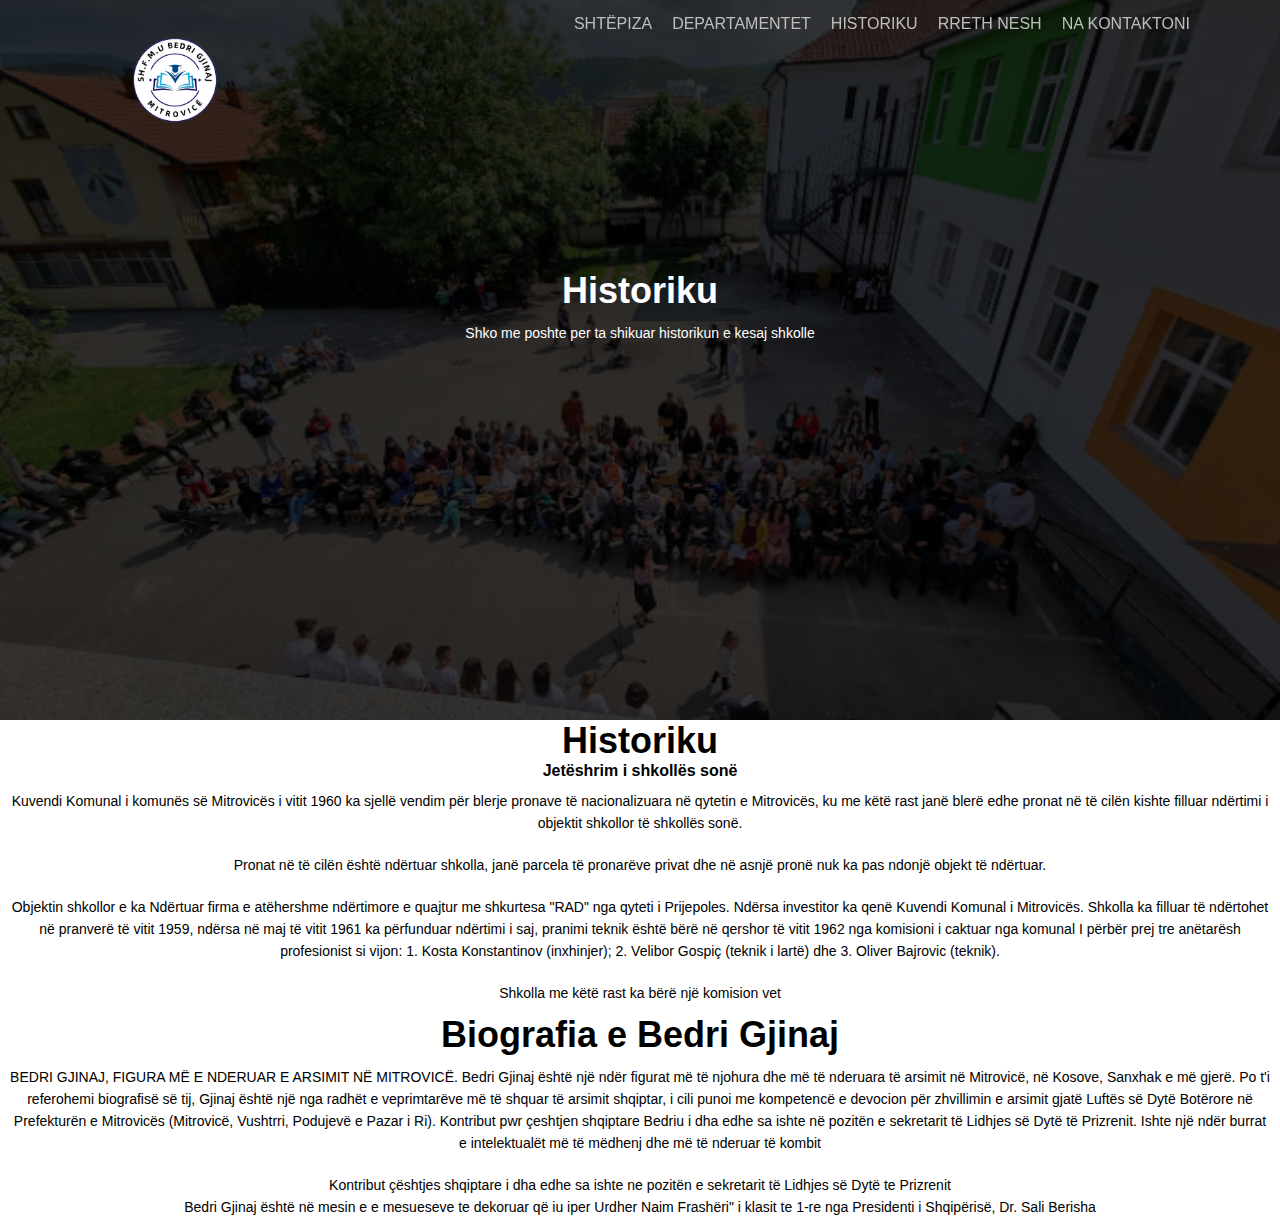
<file: historik.html>
<!DOCTYPE html>
<html lang="en">
<head>
    <link rel="shortcut icon" href="Bedri_Gjinaj_v.3_logo-removebg-preview.png" type="image/x-icon">
    <meta charset="UTF-8">
    <meta name="viewport" content="width=device-width, initial-scale=1.0">
    <link rel="stylesheet" href="style.css"> <!-- CCS file -->
    <link rel="stylesheet" href="https://cdnjs.cloudflare.com/ajax/libs/font-awesome/4.7.0/css/font-awesome.min.css">

    <link rel="stylesheet" href="https://cdnjs.cloudflare.com/ajax/libs/font-awesome/4.7.0/css/font-awesome.min.css">    <title>Historiku</title>
</head>
<body>  
    <nav class="navlist">
        
       <ul> 
        <li ><a href="index.html"><img src="Bedri_Gjinaj_v.3_logo-removebg-preview.png" alt=""></a></li>       
    <li><a href="index.html">SHTËPIZA</a></li>   
    <li><a href="departament.html">DEPARTAMENTET</a></li>
    <li><a href="historik.html">HISTORIKU</a></li>
    <li ><a href="about.html">RRETH NESH</a></li>
<li><a href="contact.html">NA KONTAKTONI</a></li>

      </ul>
   </nav> 
   
    <section> 
          

   <!------ CTA ------>
<section class="cta">
    <h1 class="cr">Historiku</h1>
    
    <p>Shko me poshte per ta shikuar historikun e kesaj shkolle</p>

</section class="historic">
<div class="row">  
    <div class="historic-col">
    <h1>Historiku</h1>
    <h4>Jetëshrim i shkollës sonë</h4>
    <p>

        Kuvendi Komunal i komunës 
        së Mitrovicës i vitit 1960 ka 
        sjellë vendim për blerje  
        pronave të nacionalizuara në 
        qytetin e Mitrovicës, ku me 
         këtë rast janë blerë edhe 
         pronat në të cilën kishte filluar 
         ndërtimi i objektit shkollor të 
         shkollës sonë. 
        </p>
        <p>
         Pronat në të cilën është 
         ndërtuar shkolla, janë parcela 
         të pronarëve privat dhe në 
         asnjë pronë nuk ka pas ndonjë 
        objekt të ndërtuar. 
        </p>
        <p>
        Objektin shkollor e ka  
        Ndërtuar firma e atëhershme 
        ndërtimore e quajtur me
         shkurtesa "RAD" nga qyteti i
         Prijepoles. Ndërsa investitor
         ka qenë Kuvendi Komunal
         i Mitrovicës.
         Shkolla ka filluar të ndërtohet 
        në pranverë të vitit 1959,
         ndërsa në maj të vitit 1961
         ka përfunduar ndërtimi i saj,
         pranimi teknik është bërë 
        në qershor të vitit 1962 nga 
        komisioni i caktuar nga komunal
         I përbër prej tre anëtarësh
         profesionist si vijon: 1. Kosta
         Konstantinov (inxhinjer); 2.
         Velibor Gospiç (teknik i lartë)
         dhe 3. Oliver Bajrovic (teknik).
        
        <p>
         Shkolla me këtë rast ka bërë një komision vet
        
        </p>

<section>
</section class="historik">
<div class="row">  
    <div class="historik-col">
<h1>Biografia e Bedri Gjinaj</h1>
<p>BEDRI GJINAJ, FIGURA MË E NDERUAR E ARSIMIT NË MITROVICË. Bedri Gjinaj është një ndër figurat më të njohura dhe më të nderuara të arsimit në Mitrovicë, në Kosove, Sanxhak e më gjerë. Po t'i referohemi biografisë së tij, Gjinaj është një nga radhët e veprimtarëve më të shquar të arsimit shqiptar, i cili punoi me kompetencë e devocion për zhvillimin e arsimit gjatë Luftës së Dytë Botërore në Prefekturën e Mitrovicës (Mitrovicë, Vushtrri, Podujevë e Pazar i Ri). Kontribut pwr çeshtjen shqiptare Bedriu i dha edhe sa ishte në pozitën e sekretarit të Lidhjes së Dytë të Prizrenit. Ishte një ndër burrat e intelektualët më të mëdhenj dhe më të nderuar të kombit </p> <p>Kontribut çështjes shqiptare i dha edhe sa ishte ne pozitën e sekretarit të Lidhjes së Dytë te Prizrenit <br> Bedri Gjinaj është në mesin e e mesueseve te dekoruar që iu iper Urdher Naim Frashëri" i klasit te 1-re nga Presidenti i Shqipërisë, Dr. Sali Berisha</p>

</section>


</div>
 </div>
</section>
</body>
</html>
</file>
<file: style.css>
*{
   margin: 0; 
   padding: 0;
   box-sizing: border-box;
   font-family:"Century Gothic",sans-serif;
   transition: 0.6s;
}
a{
   color:#bdbdbd ;
   text-decoration: none;
}

.navlist{
   width: 100%;
  padding: 5px 10vh;
  position: fixed;
  background:transparent;
  z-index: 10;
  margin-top: 10px;
}
.navlist ul{  
   display:flex ;
list-style: none;
}
.navlist ul li:first-child{
flex: 1;
}


.navlist ul a{
   
   margin-left: 20px;
font-size: 16px;
}
.navlist ul a:hover{
   color:#f80 ;
}

/* CONTAINER */

.container{
   width: 100%;
   height:80vh ;
   padding-top:30vh ;
   background-image:linear-gradient(#000000c3,#000000c3),url(image/background.PNG);
   background-size: cover;
   background-position: center;
   background-repeat: no-repeat;
   text-align: center;
   color: #fff;
   
}
.container h1{
   font-family: serif;
   margin-bottom: 20px;
   word-spacing: 5px;

}
.container p{
   margin-bottom: 30px;
   letter-spacing: 0;
   color: #fff;
}
.container button{
   padding: 10px;
   background:none;
   border: 1px solid #f80;
}
.container button:hover{
   background-color: #f80;
}
/* CONTENT-BOX */

.content-box{
   width: 80%;
   margin: auto;
}
.content-box>h2{
   text-align: center;
   color: #f80;
   margin: 20px;
}
.content-box>h2::before, .content-box>h2::after{
   content:"------" ;
   letter-spacing: -5px;
   margin: 0 10px;
}
.content-box .row{
   display: flex;
   justify-content: space-between;
}
.content-box .column{
   width:32% ;
height: auto;
position:relative;
overflow:hidden;
}
.content-box img{
   width: 300px;
   height: 300px;
}


.content-box .column:hover a:last-child{
   height:300px ;
   top: 0;
}

/* FOOTER */
footer{
   margin-top: 40px;
   background: #000000;
}
footer ul{
   display: flex ;
   list-style: none;
   justify-content: center;
}
footer ul li{
   margin: 10px;
}

@media (max-width: 600px){
   .content-box .row{
     flex-direction: column;    
   }
   .content-box .column{
      width:80% ;
      margin: 0 auto;
   }
   .content-box .column a:last-child{
      line-height: 80vw;
     font-size: 6vw;
   }
}

/*----- course -----*/

.course{
   width: 80%;
   margin: auto;
   text-align: center;
   padding-top: 100px;
}
h1{
   font-size: 36px;
   font-weight: 600;
}

p{
   color: #000000;
   font-size: 14px;
   font-weight: 300;
   line-height: 22px;
   padding: 10px;
}


.header{
   margin-top: 5%;
   display: flex;
   justify-content: space-between;
}
.course-col{
   flex-basis: 31%;
   background: #fff3f3;
   border-radius: 10px;
   margin-bottom: 5%;
   padding: 20px 12px;
   box-sizing: border-box;
   transition: 0.5s;
}
h3{
   text-align: center;
   font-weight: 600;
   margin: 10px 0;
}
.course-col:hover{
   box-shadow: 0 0 20px 0px rgba(0,0,0,0.2);
}
@media(max-width: 700px){
   .header{
      flex-direction: column;
   }
}
.column{
   flex-basis: 31%;
   border-radius: 10px;
   margin-bottom: 5%;
   text-align: left;

}
.column img{
   width: 300px;
   border-radius: 10px;
}
.column p{
   padding: 0;

}
.column h3{
   margin-top: 16px;
   margin-bottom: 15px;
   text-align: left;
}
/*------ testimonials ------*/

.testimonials{
   width: 80%;
   margin: auto;
   padding-top: 100px;
   text-align: center;
}
.testimonial-col{
   flex-basis: 44%;
   border-radius: 10px;
   margin-bottom:  5%; ;
   text-align: left;
   background: #fff3f3;
   padding: 27px;
   cursor: pointer;
   display: flex;

}
.testimonial-col img{
height: 60px;
margin-left: 10px;
margin-right: 40px;
border-radius: 60%;
}
.testimonial-col p{
   padding: 0;
}
.testimonial-col h3{
   margin-top: 15px;
   text-align: left;
}
.testimonial-col .fa{
   color:#f44336 ;
}
@media (max-width: 700px){
   .testimonial-col img{
      margin-left: 0px;
      margin-right:15px ;
   }
}
/*------cta------*/

.cta{
   width:100% ;
   text-align: center;
   padding: 30px 0;
}
.cta h4{
   margin-bottom: 25px;
   margin-top:  20px; ;
   font-weight: 600;
}
.icons .fa{
   color: #f44336;
   margin: 0 13px;
   cursor: pointer;
   padding: 18px 0;
}
.fa-heart-o{
   color: #f44336;
}
.rc{
   text-align: center;
   
}

.cta{
   width: 100%;
   height:80vh ;
   padding-top:30vh ;
   background-image:linear-gradient(#000000c3,#000000c3),url(image/background.PNG);
   background-size: cover;
   background-position: center;
   background-repeat: no-repeat;
   text-align: center;
   color: #fff;
   
}
.cta p{
   margin-bottom: 30px;
   letter-spacing: 0;
   color: #fff;
}
.about-us{
   width: 80%;
   margin: auto;
   padding-top: 80px;
   padding-bottom: 50px;
}
.about-col{
   flex-basis: 48%;
   padding: 20px 2px;
}
.about-col img{
   position: center;
width: 85%;
}
.exn{
   color:#000;
   
}
/*------ contact us page ------*/
.location{
   width: 80%;
   margin: auto;
   padding: 80px 0;
}
.location iframe{
   width: 100%;
   margin-top: 250px;
}
.vvqf{
   color: #000;
}
.contact-us{
   width: 80%;
   margin: auto;
}
.contact-col{
   flex-basis: 48%;
   margin-bottom: 30px;
}
.contact-col div{
   display: flex;
   align-items: center;
   margin-bottom: 40px;
}
.contact-col div .fa{
   font-size: 20px;
   color: #f44336;
   margin:10px;
   margin-right: 10px;
}
.contact-col div p{
padding: 0;
}
.contact-col div h5{
   font-size: 20px;
   margin-bottom: 5px;
   color: #555;
   font-weight: 400;
}
.contact-col input, .contact-col textarea{
   width: 100%;
   padding: 15px;
   margin-bottom: 17px;
   outline: none;
   border: 1px solid #ccc;
   box-sizing: border-box;
}
.department{
   text-align: center;
   
}
.department-col p{
   margin-top:20px;
   font-family: "AvantGarde"; 
   font-size: 20px;
   
}
.about-col p{
   font-size: 20px ;
   
}


.btn{
   border-radius: 2000000px ;
   align-items: center;
   
}
.historic-col{
   text-align: center;
}
.historik{
   margin-top: 30px;
}
.course-col{
   text-align: center;
}
.icons{
   margin-left: 650px;
   size: 10px;
}
.kliko{
   cursor: pointer;
   background-color: rgb(61, 172, 209);
   color: black;
   font-size:medium;

}
.navlist img{
   width: 130px;
   height: 130px;
}
</file>
